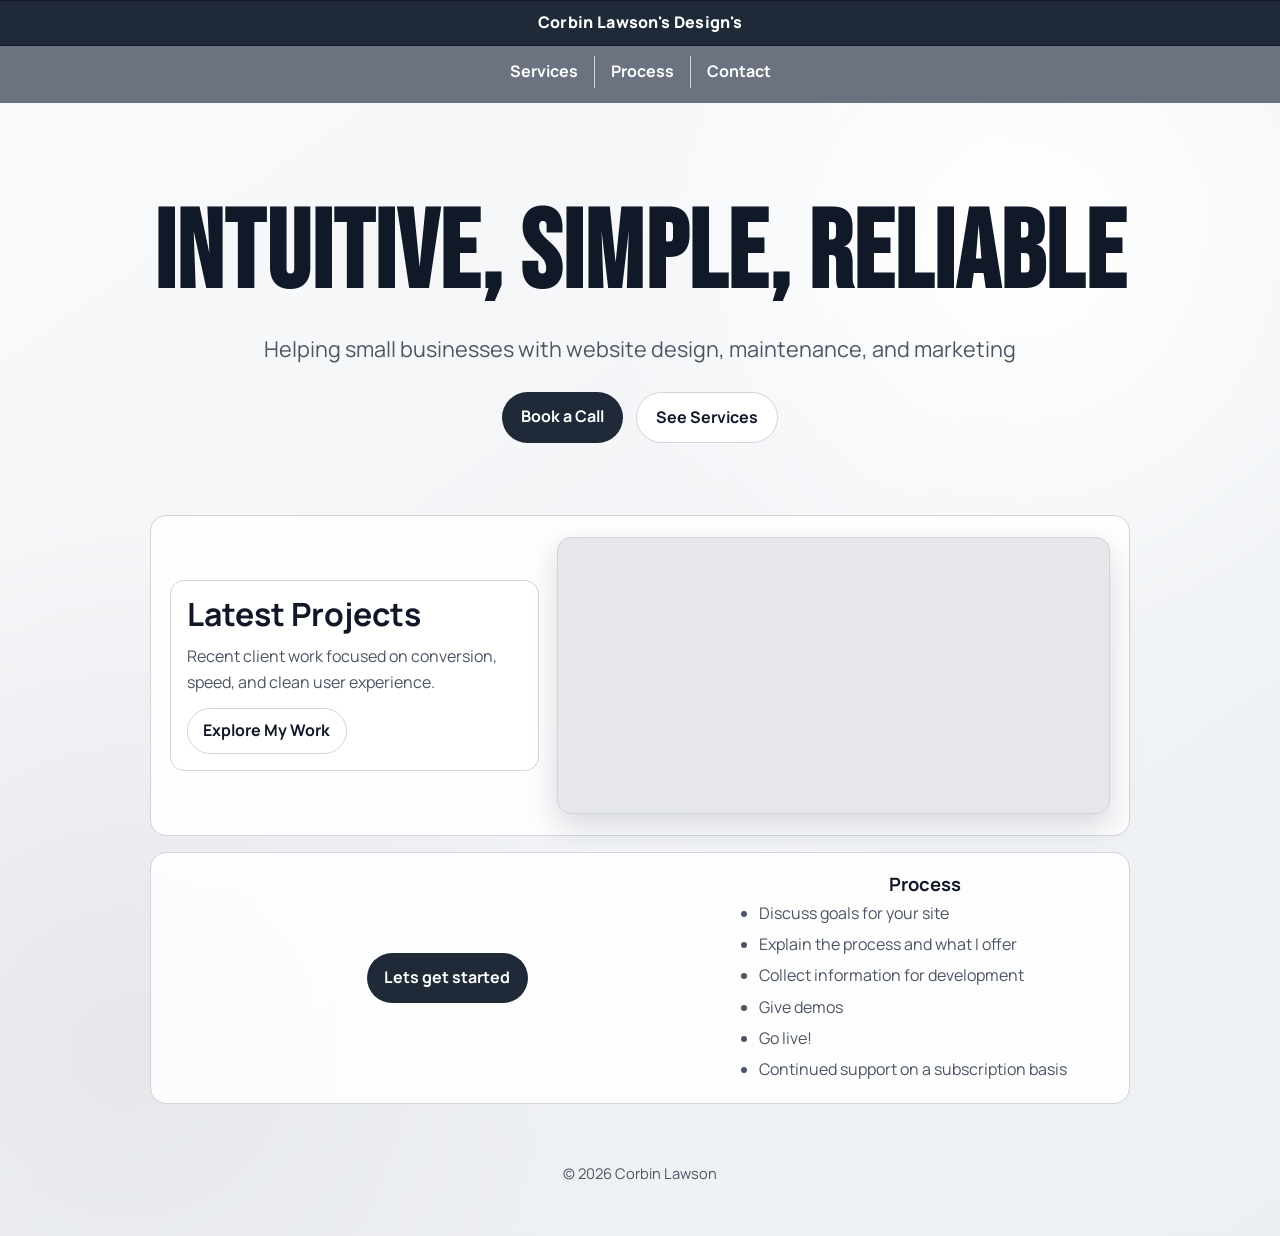
<file: index.html>
<!doctype html>
<html lang="en">
  <head>
    <meta charset="UTF-8" />
    <meta name="viewport" content="width=device-width, initial-scale=1.0" />
    <title>Corbin Lawson</title>
    <meta
      name="description"
      content="Corbin Lawson helps small businesses with clean websites, updates, and ongoing support."
    />
    <link rel="preconnect" href="https://fonts.googleapis.com" />
    <link rel="preconnect" href="https://fonts.gstatic.com" crossorigin />
    <link
      href="https://fonts.googleapis.com/css2?family=Manrope:wght@400;600;700;800&family=Bebas+Neue&display=swap"
      rel="stylesheet"
    />
    <link rel="stylesheet" href="styles.css?v=3" />
  </head>
  <body class="page-enter">
    <div class="page-bg" aria-hidden="true"></div>

    <header class="site-header">
      <a class="brand" href="index.html">Corbin Lawson's Design's</a>
      <nav aria-label="Primary navigation">
        <ul class="nav-list">
          <li><a href="services.html" data-transition="page">Services</a></li>
          <li><a href="#process">Process</a></li>
          <li><a href="contact.html" data-transition="page">Contact</a></li>
        </ul>
      </nav>
    </header>

    <main>
      <section class="hero">
        <h1>Intuitive, Simple, Reliable</h1>
        <p class="lead">
          Helping small businesses with website design, maintenance, and marketing
        </p>
        <div class="hero-actions">
          <a class="btn btn-primary" href="contact.html" data-transition="page">Book a Call</a>
          <a class="btn btn-secondary" href="services.html" data-transition="page">See Services</a>
        </div>
      </section>

      <section id="demo" class="panel">
        <div class="demo-layout">
          <div class="demo-copy">
            <h2>Latest Projects</h2>
            <p>Recent client work focused on conversion, speed, and clean user experience.</p>
            <a class="btn btn-secondary" href="services.html" data-transition="page">Explore My Work</a>
          </div>
          <div class="video-wrap">
            <video class="demo-video" autoplay muted loop playsinline preload="metadata" aria-label="Project demo video">
              <source src="media/demo.mov" />
              <source src="media/demo.m4v" type="video/mp4" />
              Your browser does not support HTML video.
            </video>
          </div>
        </div>
      </section>

      <section id="process" class="panel">
        <div class="process-layout">
          <div class="process-cta">
            <a class="btn btn-primary" href="contact.html" data-transition="page">Lets get started</a>
          </div>
          <div class="process-copy">
            <h2>Process</h2>
            <ul class="process-list">
              <li>Discuss goals for your site</li>
              <li>Explain the process and what I offer</li>
              <li>Collect information for development</li>
              <li>Give demos</li>
              <li>Go live!</li>
              <li>Continued support on a subscription basis</li>
            </ul>
          </div>
        </div>
      </section>
    </main>

    <footer class="site-footer">
      <p>© <span id="year"></span> Corbin Lawson</p>
    </footer>

    <script>
      document.getElementById("year").textContent = new Date().getFullYear();

      function resetPageTransitionState() {
        document.body.classList.remove("page-enter", "page-exit");
      }

      requestAnimationFrame(resetPageTransitionState);
      window.addEventListener("pageshow", resetPageTransitionState);
      window.addEventListener("pagehide", function () {
        document.body.classList.remove("page-exit");
      });

      document.querySelectorAll('a[data-transition="page"]').forEach(function (link) {
        link.addEventListener("click", function (event) {
          if (event.metaKey || event.ctrlKey || event.shiftKey || event.altKey) {
            return;
          }
          event.preventDefault();
          document.body.classList.add("page-exit");
          setTimeout(function () {
            window.location.href = link.href;
          }, 240);
        });
      });
    </script>
  </body>
</html>
</file>
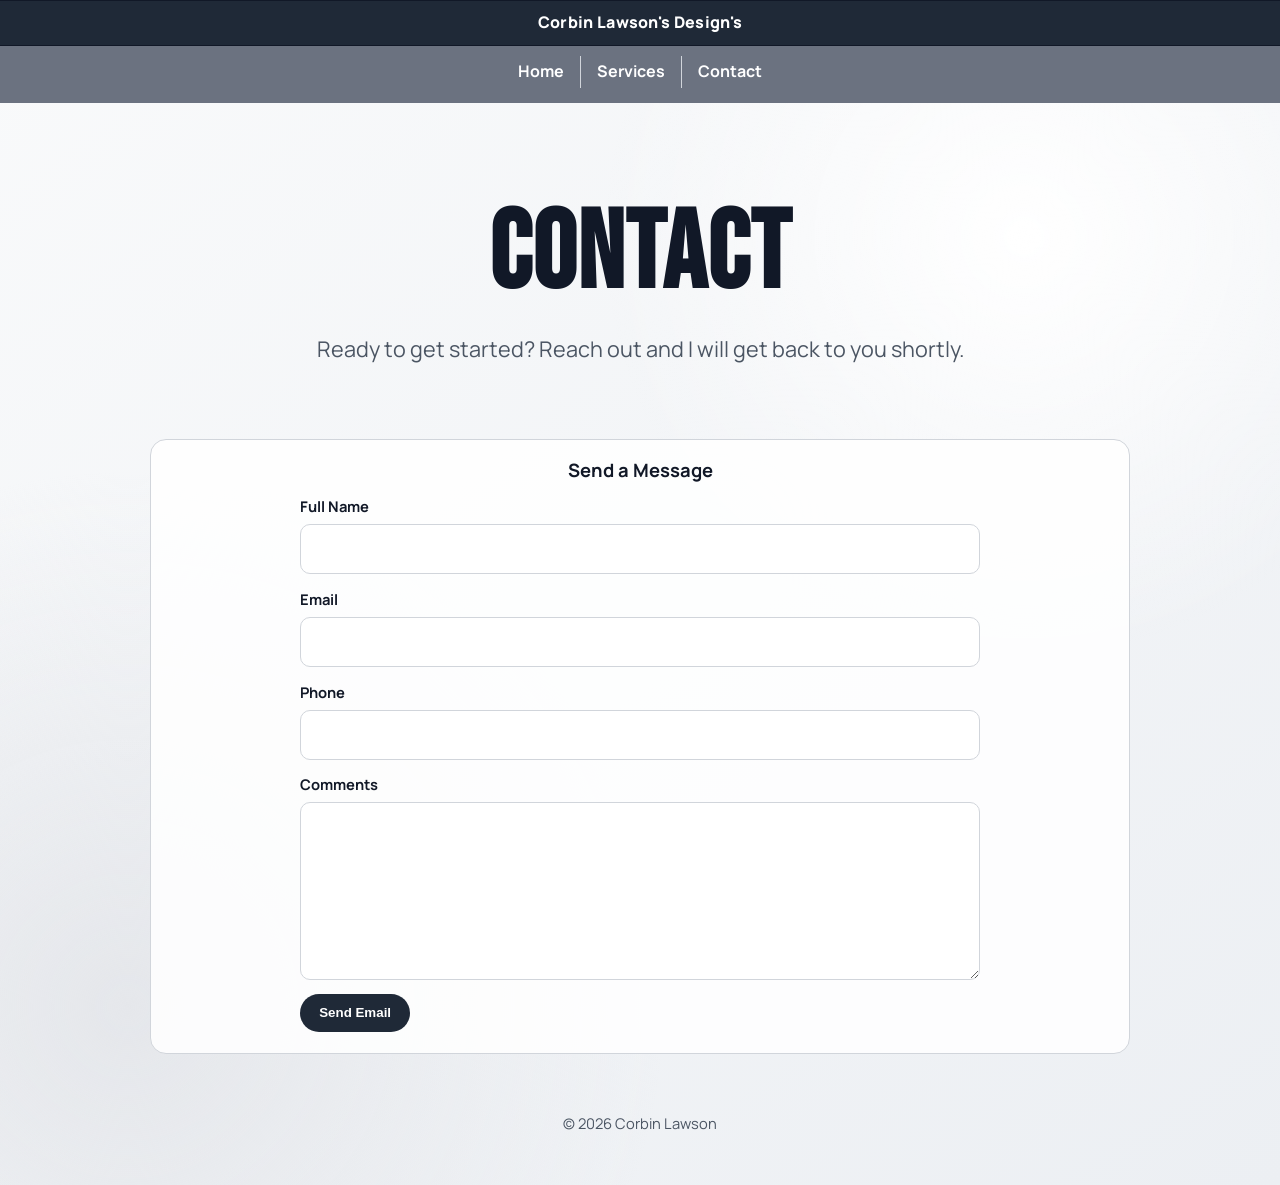
<file: contact.html>
<!doctype html>
<html lang="en">
  <head>
    <meta charset="UTF-8" />
    <meta name="viewport" content="width=device-width, initial-scale=1.0" />
    <title>Contact | Corbin Lawson</title>
    <meta
      name="description"
      content="Contact Corbin Lawson for website design, maintenance, and marketing support."
    />
    <link rel="preconnect" href="https://fonts.googleapis.com" />
    <link rel="preconnect" href="https://fonts.gstatic.com" crossorigin />
    <link
      href="https://fonts.googleapis.com/css2?family=Manrope:wght@400;600;700;800&family=Bebas+Neue&display=swap"
      rel="stylesheet"
    />
    <link rel="stylesheet" href="styles.css?v=3" />
  </head>
  <body class="page-enter">
    <div class="page-bg" aria-hidden="true"></div>

    <header class="site-header">
      <a class="brand" href="index.html" data-transition="page">Corbin Lawson's Design's</a>
      <nav aria-label="Primary navigation">
        <ul class="nav-list">
          <li><a href="index.html" data-transition="page">Home</a></li>
          <li><a href="services.html" data-transition="page">Services</a></li>
          <li><a href="contact.html">Contact</a></li>
        </ul>
      </nav>
    </header>

    <main>
      <section class="hero">
        <h1>Contact</h1>
        <p class="lead">Ready to get started? Reach out and I will get back to you shortly.</p>
      </section>

      <section class="panel">
        <h2>Send a Message</h2>
        <form
          class="contact-form"
          action="https://formsubmit.co/corbinlawson16@gmail.com"
          method="POST"
        >
          <input type="hidden" name="_subject" value="New Website Inquiry - corbinlawson.com" />
          <input type="hidden" name="_captcha" value="false" />
          <input type="hidden" name="_template" value="table" />
          <input type="hidden" name="_next" value="https://corbinlawson.com/contact.html?sent=1" />

          <div class="form-row">
            <label class="form-label" for="name">Full Name</label>
            <input class="form-input" id="name" name="name" type="text" autocomplete="name" required />
          </div>

          <div class="form-row">
            <label class="form-label" for="email">Email</label>
            <input class="form-input" id="email" name="email" type="email" autocomplete="email" required />
          </div>

          <div class="form-row">
            <label class="form-label" for="phone">Phone</label>
            <input class="form-input" id="phone" name="phone" type="tel" autocomplete="tel" />
          </div>

          <div class="form-row">
            <label class="form-label" for="comments">Comments</label>
            <textarea class="form-textarea" id="comments" name="comments" rows="6" required></textarea>
          </div>

          <button class="btn btn-primary" type="submit">Send Email</button>
        </form>
        <p id="contact-success" class="form-success" hidden>
          Thanks, your message was sent. I will get back to you soon.
        </p>
      </section>
    </main>

    <footer class="site-footer">
      <p>© <span id="year"></span> Corbin Lawson</p>
    </footer>

    <script>
      document.getElementById("year").textContent = new Date().getFullYear();

      function resetPageTransitionState() {
        document.body.classList.remove("page-enter", "page-exit");
      }

      requestAnimationFrame(resetPageTransitionState);
      window.addEventListener("pageshow", resetPageTransitionState);
      window.addEventListener("pagehide", function () {
        document.body.classList.remove("page-exit");
      });

      if (new URLSearchParams(window.location.search).get("sent") === "1") {
        var successMessage = document.getElementById("contact-success");
        if (successMessage) {
          successMessage.hidden = false;
        }
      }

      document.querySelectorAll('a[data-transition="page"]').forEach(function (link) {
        link.addEventListener("click", function (event) {
          if (event.metaKey || event.ctrlKey || event.shiftKey || event.altKey) {
            return;
          }
          event.preventDefault();
          document.body.classList.add("page-exit");
          setTimeout(function () {
            window.location.href = link.href;
          }, 240);
        });
      });
    </script>
  </body>
</html>
</file>
<file: styles.css>
:root {
  --bg: #f3f4f6;
  --surface: #ffffff;
  --text: #111827;
  --muted: #4b5563;
  --accent: #1f2937;
  --accent-deep: #111827;
  --border: #d1d5db;
}

* {
  box-sizing: border-box;
}

html,
body {
  margin: 0;
  padding: 0;
}

body {
  font-family: "Manrope", sans-serif;
  color: var(--text);
  background: var(--bg);
  min-height: 100vh;
  line-height: 1.6;
  text-align: center;
  opacity: 1;
  transform: translateY(0);
  transition: opacity 240ms ease, transform 240ms ease;
}

body.page-enter {
  opacity: 0;
  transform: translateY(18px);
}

body.page-exit {
  opacity: 0;
  transform: translateY(-18px);
}

.page-bg {
  position: fixed;
  inset: 0;
  z-index: -1;
  background:
    radial-gradient(circle at 80% 20%, #ffffff 0%, transparent 30%),
    radial-gradient(circle at 10% 85%, #e5e7eb 0%, transparent 35%),
    linear-gradient(145deg, #f9fafb 0%, #eceff3 100%);
}

main,
.site-footer {
  width: min(980px, 92vw);
  margin: 0 auto;
}

.site-header {
  width: 100%;
  margin: 0;
  padding: 0 0 0.95rem;
  display: flex;
  align-items: center;
  justify-content: center;
  flex-direction: column;
  gap: 0.6rem;
  background: #6b7280;
  color: #ffffff;
  animation: header-swoop 420ms cubic-bezier(0.22, 1, 0.36, 1) both;
}

.brand {
  text-decoration: none;
  color: #ffffff;
  font-weight: 800;
  letter-spacing: 0.02em;
  background: #1f2937;
  border-top: 1px solid #111827;
  border-bottom: 1px solid #111827;
  border-left: 0;
  border-right: 0;
  border-radius: 0;
  padding: 0.58rem 0.9rem;
  width: 100%;
  text-align: center;
  display: block;
}

.nav-list {
  list-style: none;
  display: flex;
  align-items: center;
  justify-content: center;
  width: min(980px, 92vw);
  gap: 0;
  margin: 0;
  padding: 0;
}

.nav-list li + li {
  border-left: 1px solid #d1d5db;
}

.nav-list a {
  text-decoration: none;
  color: #ffffff;
  font-weight: 700;
  padding: 0.2rem 1rem;
  display: inline-block;
}

.nav-list a:hover {
  color: #e5e7eb;
}

@keyframes header-swoop {
  0% {
    opacity: 0;
    transform: translateY(-110px);
  }
  70% {
    opacity: 1;
    transform: translateY(8px);
  }
  100% {
    opacity: 1;
    transform: translateY(0);
  }
}

.hero {
  padding: 5.5rem 0 3.5rem;
  display: flex;
  flex-direction: column;
  align-items: center;
}

.eyebrow {
  margin: 0;
  color: var(--accent-deep);
  font-weight: 700;
  text-transform: uppercase;
  letter-spacing: 0.08em;
  font-size: 0.85rem;
}

h1,
h2 {
  margin: 0;
  line-height: 1.1;
}

h1 {
  font-family: "Bebas Neue", sans-serif;
  font-size: clamp(3rem, 11vw, 6.8rem);
  letter-spacing: 0.01em;
  margin-top: 0.35rem;
  animation: h1-swoop 420ms cubic-bezier(0.22, 1, 0.36, 1) 90ms both;
}

@keyframes h1-swoop {
  0% {
    opacity: 0;
    transform: translateY(-75px);
  }
  70% {
    opacity: 1;
    transform: translateY(6px);
  }
  100% {
    opacity: 1;
    transform: translateY(0);
  }
}

.lead {
  max-width: 58ch;
  font-size: clamp(1.05rem, 2.8vw, 1.35rem);
  color: var(--muted);
  margin: 1rem 0 0;
}

.hero-actions {
  margin-top: 1.6rem;
  display: flex;
  justify-content: center;
  gap: 0.8rem;
  flex-wrap: wrap;
}

.btn {
  text-decoration: none;
  border-radius: 999px;
  padding: 0.72rem 1.2rem;
  font-weight: 700;
  transition: transform 140ms ease, background-color 140ms ease;
}

.btn:hover {
  transform: translateY(-1px);
}

.btn-primary {
  background: var(--accent);
  color: #ffffff;
}

.btn-primary:hover {
  background: var(--accent-deep);
}

.btn-secondary {
  border: 1px solid var(--border);
  color: var(--text);
  background: var(--surface);
}

.panel {
  background: color-mix(in srgb, var(--surface) 88%, transparent);
  border: 1px solid var(--border);
  border-radius: 16px;
  padding: 1.3rem 1.2rem;
  margin: 1rem 0;
}

.panel-feature {
  position: relative;
  min-height: 340px;
  display: grid;
  align-content: center;
  justify-items: center;
  text-align: center;
  overflow: hidden;
  background-size: cover;
  background-position: center;
}

.panel-feature::before {
  content: "";
  position: absolute;
  inset: 0;
  background: linear-gradient(180deg, rgba(255, 255, 255, 0.08), rgba(255, 255, 255, 0.08));
}

.panel-feature h2,
.panel-feature p {
  position: relative;
  color: #0f172a;
  text-shadow: none;
}

.panel-feature h2 {
  font-size: clamp(1.4rem, 2.2vw, 2rem);
  margin-bottom: 0.55rem;
}

.panel-feature p {
  max-width: 62ch;
}

.panel-feature h2,
.panel-feature p {
  background: rgba(255, 255, 255, 0.92);
  border: 1px solid rgba(209, 213, 219, 0.9);
  border-radius: 12px;
  padding: 0.45rem 0.8rem;
}

.panel-feature-design {
  background-color: #e5e7eb;
  background-image:
    linear-gradient(180deg, rgba(255, 255, 255, 0.04), rgba(255, 255, 255, 0.04)),
    url("media/services-code-bg.png");
}

.design-layout {
  position: relative;
  width: min(980px, 95%);
  display: grid;
  grid-template-columns: 1.2fr 0.8fr;
  gap: 1rem;
  align-items: center;
}

.design-copy {
  display: grid;
  gap: 0.55rem;
  justify-items: start;
  text-align: left;
}

.design-copy h2 {
  justify-self: center;
  text-align: center;
}

.design-copy p {
  text-align: left;
}

.design-copy h2,
.design-copy p {
  margin: 0;
}

.tech-stack {
  position: relative;
  background: rgba(255, 255, 255, 0.9);
  border: 1px solid rgba(209, 213, 219, 0.9);
  border-radius: 14px;
  padding: 0.85rem 0.8rem;
  display: grid;
  gap: 0.55rem;
  justify-items: center;
}

.tech-top,
.tech-bottom {
  color: #0f172a;
  font-weight: 700;
}

.tech-logos {
  display: flex;
  align-items: center;
  justify-content: center;
  gap: 0.75rem;
}

.tech-logos img {
  width: 52px;
  height: 52px;
  object-fit: contain;
}

.panel-feature-marketing {
  background-color: #e5e7eb;
  background-image:
    linear-gradient(180deg, rgba(255, 255, 255, 0.06), rgba(255, 255, 255, 0.06)),
    url("media/services-marketing-bg.png");
}

.marketing-layout {
  position: relative;
  width: min(980px, 95%);
  display: grid;
  grid-template-columns: 0.8fr 1.2fr;
  gap: 1rem;
  align-items: center;
}

.marketing-left {
  display: grid;
  gap: 0.55rem;
  justify-items: center;
}

.marketing-left h2 {
  margin: 0;
}

.marketing-stack {
  position: relative;
  background: rgba(255, 255, 255, 0.9);
  border: 1px solid rgba(209, 213, 219, 0.9);
  border-radius: 14px;
  padding: 0.85rem 0.8rem;
  display: grid;
  gap: 0.55rem;
  justify-items: center;
}

.marketing-top,
.marketing-bottom {
  color: #0f172a;
  font-weight: 700;
}

.marketing-logos {
  display: flex;
  align-items: center;
  justify-content: center;
  gap: 0.75rem;
}

.logo-badge {
  width: 52px;
  height: 52px;
  border-radius: 999px;
  display: grid;
  place-items: center;
  font-weight: 800;
  font-size: 1.65rem;
  border: 1px solid rgba(209, 213, 219, 0.9);
  background: #ffffff;
}

.logo-google {
  color: #ea4335;
}

.logo-facebook {
  color: #1877f2;
  text-transform: lowercase;
}

.marketing-copy {
  display: grid;
  gap: 0.55rem;
  justify-items: center;
  text-align: center;
}

.marketing-copy h2,
.marketing-copy p {
  margin: 0;
}

.panel-feature-maintenance {
  background-color: #e5e7eb;
  background-image:
    linear-gradient(180deg, rgba(255, 255, 255, 0.06), rgba(255, 255, 255, 0.06)),
    url("media/services-maintenance-bg.png");
}

.panel h2 {
  font-size: 1.15rem;
  margin-bottom: 0.35rem;
}

.panel p {
  margin: 0;
  color: var(--muted);
}

.list-grid {
  display: grid;
  gap: 0.9rem;
}

.list-grid article {
  background: #f9fafb;
  border: 1px solid var(--border);
  border-radius: 12px;
  padding: 0.85rem;
}

.list-grid h3 {
  margin: 0 0 0.2rem;
  font-size: 1rem;
}

.demo-layout {
  display: grid;
  grid-template-columns: 0.8fr 1.2fr;
  gap: 1.15rem;
  align-items: center;
}

.demo-copy {
  display: grid;
  justify-items: start;
  text-align: left;
  gap: 0.75rem;
  background: rgba(255, 255, 255, 0.88);
  border: 1px solid var(--border);
  border-radius: 14px;
  padding: 1rem 1rem;
}

.demo-copy h2 {
  margin: 0;
  font-size: clamp(1.35rem, 2.6vw, 2rem);
}

.demo-copy p {
  margin: 0;
  color: var(--muted);
  max-width: 34ch;
}

.demo-copy .btn {
  padding: 0.58rem 0.95rem;
}

.video-wrap {
  display: flex;
  justify-content: center;
}

.demo-video {
  width: min(680px, 100%);
  border: 1px solid var(--border);
  border-radius: 14px;
  background: #e5e7eb;
  box-shadow: 0 12px 30px rgba(15, 23, 42, 0.16);
}

.process-layout {
  display: grid;
  grid-template-columns: 1.2fr 0.8fr;
  gap: 1rem;
  align-items: center;
}

.process-copy {
  display: grid;
  justify-items: start;
  text-align: left;
}

.process-copy h2 {
  margin: 0 0 0.45rem;
  justify-self: center;
}

.process-list {
  margin: 0;
  padding-left: 1.15rem;
  text-align: left;
  color: var(--muted);
  display: grid;
  gap: 0.35rem;
}

.process-cta {
  display: grid;
  justify-items: center;
}

.process-cta .btn {
  padding: 0.75rem 1.1rem;
  color: #ffffff;
}

.contact-form {
  width: min(680px, 100%);
  margin: 0.9rem auto 0;
  text-align: left;
}

.form-row {
  display: grid;
  gap: 0.35rem;
  margin-bottom: 0.85rem;
}

.form-label {
  font-weight: 700;
  font-size: 0.92rem;
}

.form-input,
.form-textarea {
  width: 100%;
  border: 1px solid var(--border);
  border-radius: 10px;
  padding: 0.7rem 0.8rem;
  font: inherit;
  color: var(--text);
  background: #ffffff;
  display: block;
}

.form-textarea {
  resize: vertical;
}

.form-input:focus,
.form-textarea:focus {
  outline: 2px solid #9ca3af;
  outline-offset: 1px;
}

.contact-form .btn {
  border: 0;
  cursor: pointer;
}

/* Fallback styling if input classes are stripped or stale HTML is cached */
.contact-form label {
  display: block;
}

.contact-form input,
.contact-form textarea {
  width: 100%;
  border: 1px solid var(--border);
  border-radius: 10px;
  padding: 0.7rem 0.8rem;
  font: inherit;
  color: var(--text);
  background: #ffffff;
  display: block;
}

.form-success {
  margin-top: 0.8rem;
  font-weight: 700;
  color: #166534;
}

.panel a {
  color: var(--accent-deep);
  font-weight: 700;
}

.site-footer {
  padding: 1.7rem 0 2.2rem;
  color: var(--muted);
  font-size: 0.92rem;
}

@media (max-width: 640px) {
  .hero {
    padding-top: 3.2rem;
  }

  .nav-list {
    flex-direction: row;
    width: 100%;
  }

  .nav-list li {
    flex: 1 1 0;
    text-align: center;
  }

  .nav-list a {
    width: 100%;
    padding: 0.2rem 0.35rem;
    font-size: 0.95rem;
  }

  .design-layout {
    grid-template-columns: 1fr;
  }

  .design-copy {
    justify-items: center;
    text-align: center;
  }

  .marketing-layout {
    grid-template-columns: 1fr;
  }

  .marketing-copy {
    order: 1;
  }

  .marketing-left {
    order: 2;
  }

  .demo-layout {
    grid-template-columns: 1fr;
  }

  .demo-copy {
    justify-items: center;
    text-align: center;
  }

  .process-layout {
    grid-template-columns: 1fr;
  }

  .process-copy {
    order: 1;
  }

  .process-cta {
    order: 2;
    margin-top: 0.35rem;
  }
}

@media (prefers-reduced-motion: reduce) {
  body {
    transition: none;
  }

  body.page-enter,
  body.page-exit {
    opacity: 1;
    transform: none;
  }

  .site-header {
    animation: none;
  }

  h1 {
    animation: none;
  }
}
</file>
